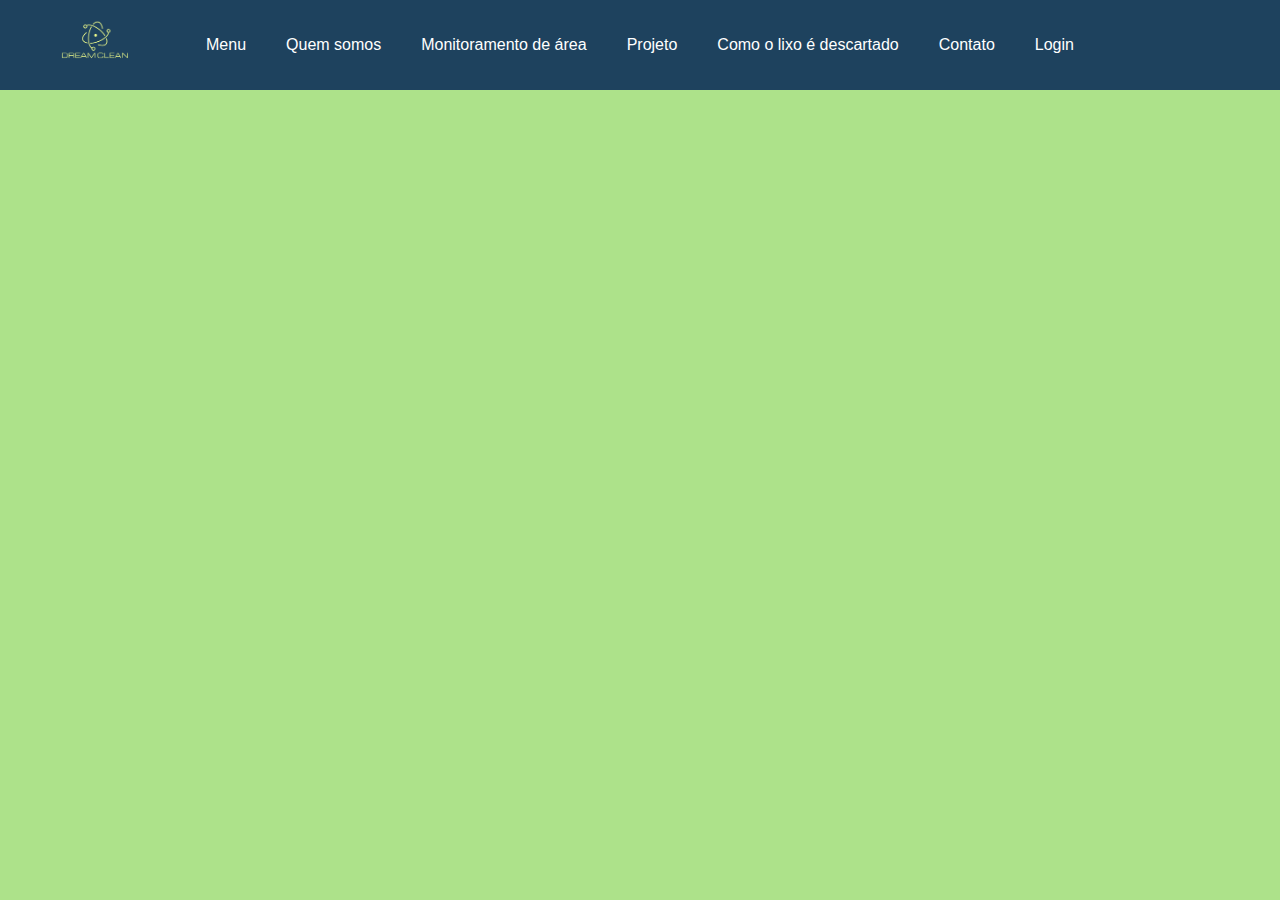
<file: index.html>
<!DOCTYPE html>
<html lang="en">
<head>
    <meta charset="UTF-8">
    <meta http-equiv="X-UA-Compatible" content="IE=edge">
    <meta name="viewport" content="width=device-width, initial-scale=1.0">
    <link rel="stylesheet" href="./CSS/style.css">
    <link rel="stylesheet" href="./CSS/main.css">
    <link rel="icon" type="image/png" href="./img/environment-icon.png">
    <title>Dream Clean</title>
</head>
<body>
    <!--Menu-->
    <div id="menu" class="menu">
       <ul id="itens">
        <li><a href="./index.html">Menu</a></li><!--Menu-->
        <li><a href="./secoes/qmsomos.html">Quem somos</a></li> <!--Apresentação da solução e do problema-->
        <li><a href="./secoes/monitoramento.html">Monitoramento de área</a></li> <!--Monitoramento-->
        <li><a href="./secoes/produto.html">Projeto</a></li> <!--Nosso produto-->
        <li><a href="./secoes/lixo.html">Como o lixo é descartado</a></li> <!--Complemento de como atuamos-->
        <li><a href="./secoes/contato.html">Contato</a></li><!--Contato-->
        <li><a href="./secoes/form.html">Login</a></li><!--área para se cadastrar em nosso site-->
       </ul>
    </div>
    <!--Inicio do site-->
    <center>
    <div class="containerMain">
        <img src="./img/logo.png" alt="logo">
        <h1 class="dDiv">Venha conhecer a Dream Clean</h1>
        <p class="dDiv">O futuro te espera!</p>
      </div>
      
    </center>
</body>
</html>
</file>
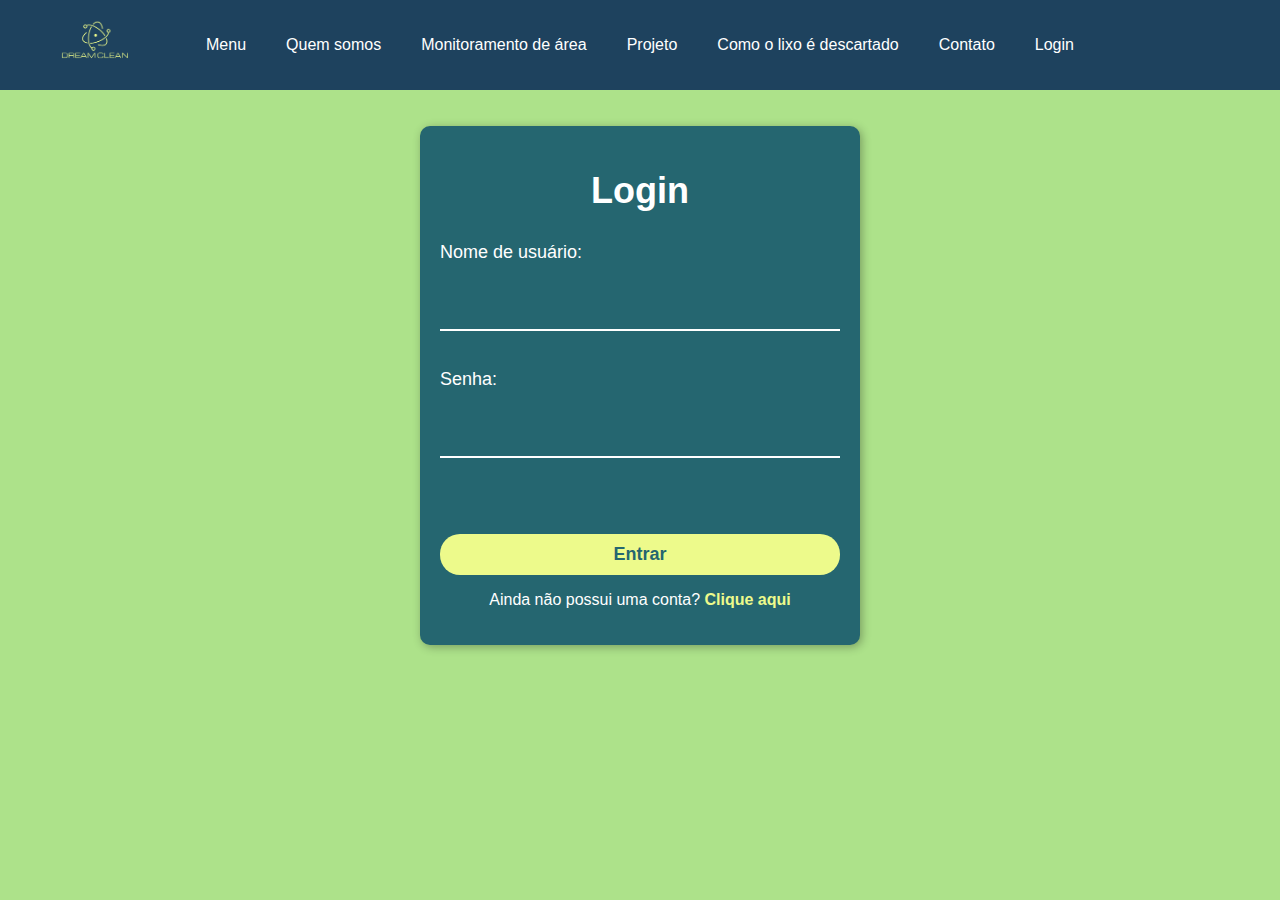
<file: secoes/form.html>
<!DOCTYPE html>
<html lang="en">
<head>
    <meta charset="UTF-8">
    <meta http-equiv="X-UA-Compatible" content="IE=edge">
    <meta name="viewport" content="width=device-width, initial-scale=1.0">
    <link rel="stylesheet" href="../CSS/style.css">
    <link rel="stylesheet" href="../CSS/form1.css">
    <link rel="icon" type="image/png" href="../img/environment-icon.png">
    <title>Dream Clean</title>
</head>
<body>
    <!--Menu-->
    <div id="menu" class="menu">
       <ul id="itens">
        <li><a href="../index.html">Menu</a></li><!--Menu-->
        <li><a href="./qmsomos.html">Quem somos</a></li> <!--Apresentação da solução e do problema-->
        <li><a href="./monitoramento.html">Monitoramento de área</a></li> <!--Monitoramento-->
        <li><a href="./produto.html">Projeto</a></li> <!--Nosso produto-->
        <li><a href="./lixo.html">Como o lixo é descartado</a></li> <!--Complemento de como atuamos-->
        <li><a href="./contato.html">Contato</a></li><!--Contato-->
        <li><a href="./form.html">Login</a></li><!--área para se cadastrar em nosso site-->
       </ul>
    </div>
    <!--Inicio do site-->
    <br>
    <br>
    <div id="formLogin" class="formLogin">
    <h1>Login</h1>
    <form>
		<label for="usuario">Nome de usuário:</label><br>
		<input type="text" id="usuario" name="usuario" required><br>
		<label for="senha">Senha:</label><br>
		<input type="password" id="senha" name="senha" required><br><br>
		<input type="submit" id="entrar" value="Entrar" onclick="validarForm()">
	</form>
    <p>Ainda não possui uma conta? <a href="./form2.html" id="cliAq">Clique aqui</a></p>
</div>
    <script src="../JS/validacaoForm1.js"></script>
</body>
</html>
</file>
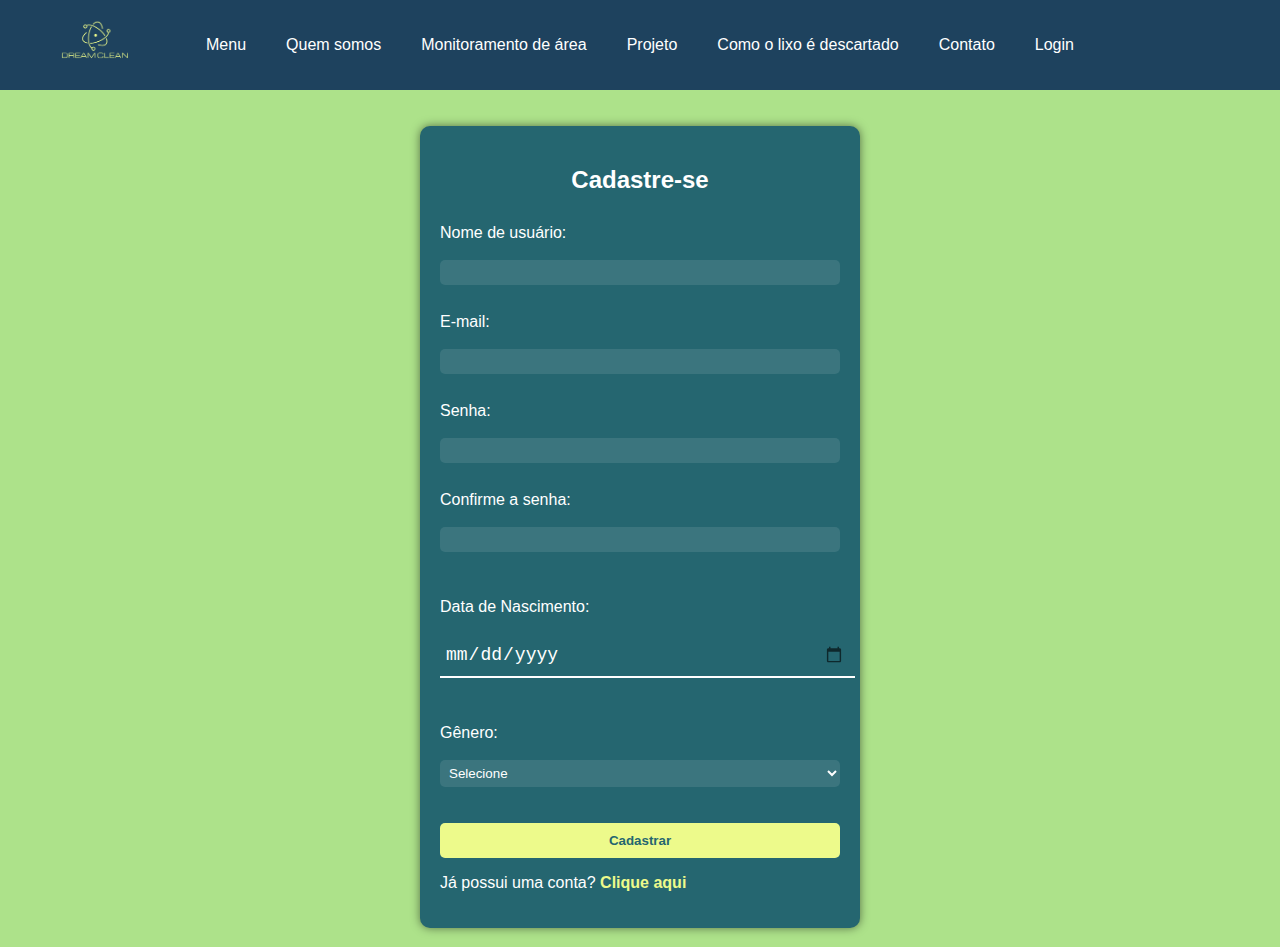
<file: secoes/form2.html>
<!DOCTYPE html>
<html lang="en">
<head>
    <meta charset="UTF-8">
    <meta http-equiv="X-UA-Compatible" content="IE=edge">
    <meta name="viewport" content="width=device-width, initial-scale=1.0">
    <link rel="stylesheet" href="../CSS/style.css">
    <link rel="stylesheet" href="../CSS/form.css">
    <link rel="icon" type="image/png" href="../img/environment-icon.png">
    <title>Dream Clean</title>
</head>
<body>
    <!--Menu-->
    <div id="menu" class="menu">
       <ul id="itens">
        <li><a href="../index.html">Menu</a></li><!--Menu-->
        <li><a href="./qmsomos.html">Quem somos</a></li> <!--Apresentação da solução e do problema-->
        <li><a href="./monitoramento.html">Monitoramento de área</a></li> <!--Monitoramento-->
        <li><a href="./produto.html">Projeto</a></li> <!--Nosso produto-->
        <li><a href="./lixo.html">Como o lixo é descartado</a></li> <!--Complemento de como atuamos-->
        <li><a href="./contato.html">Contato</a></li><!--Contato-->
        <li><a href="./form.html">Login</a></li><!--área para se cadastrar em nosso site-->
       </ul>
    </div>
    <!--Inicio do site-->
    <br>
    <br>
    <div id="cadastro" class="cadastro">
    <h2>Cadastre-se</h2>
	<form id="formCadast" class="formCadast" onsubmit="validarForm2()">
		<label for="username">Nome de usuário:</label><br>
		<input type="text" id="username" name="username"><br>
		<label for="email">E-mail:</label><br>
		<input type="email" id="email" name="email"><br>
		<label for="password">Senha:</label><br>
		<input type="password" id="password" name="password"><br>
		<label for="confirm-password">Confirme a senha:</label><br>
		<input type="password" id="confirm-password" name="confirm-password"><br><br>
		<label for="dob">Data de Nascimento:</label><br>
		<input type="date" id="dob" name="dob"><br><br>
		<label for="gender">Gênero:</label><br>
		<select id="gender" name="gender">
			<option value="">Selecione</option>
			<option value="male">Masculino</option>
			<option value="female">Feminino</option>
			<option value="other">Outro</option>
		</select><br><br>
		<input type="submit" value="Cadastrar">
	</form>
    <p>Já possui uma conta? <a href="./form.html" class="cliAq" id="cliAq">Clique aqui</a></p>
</div>
<script src="../JS/validacaoForm2.js"></script>
</body>
</html>
</file>
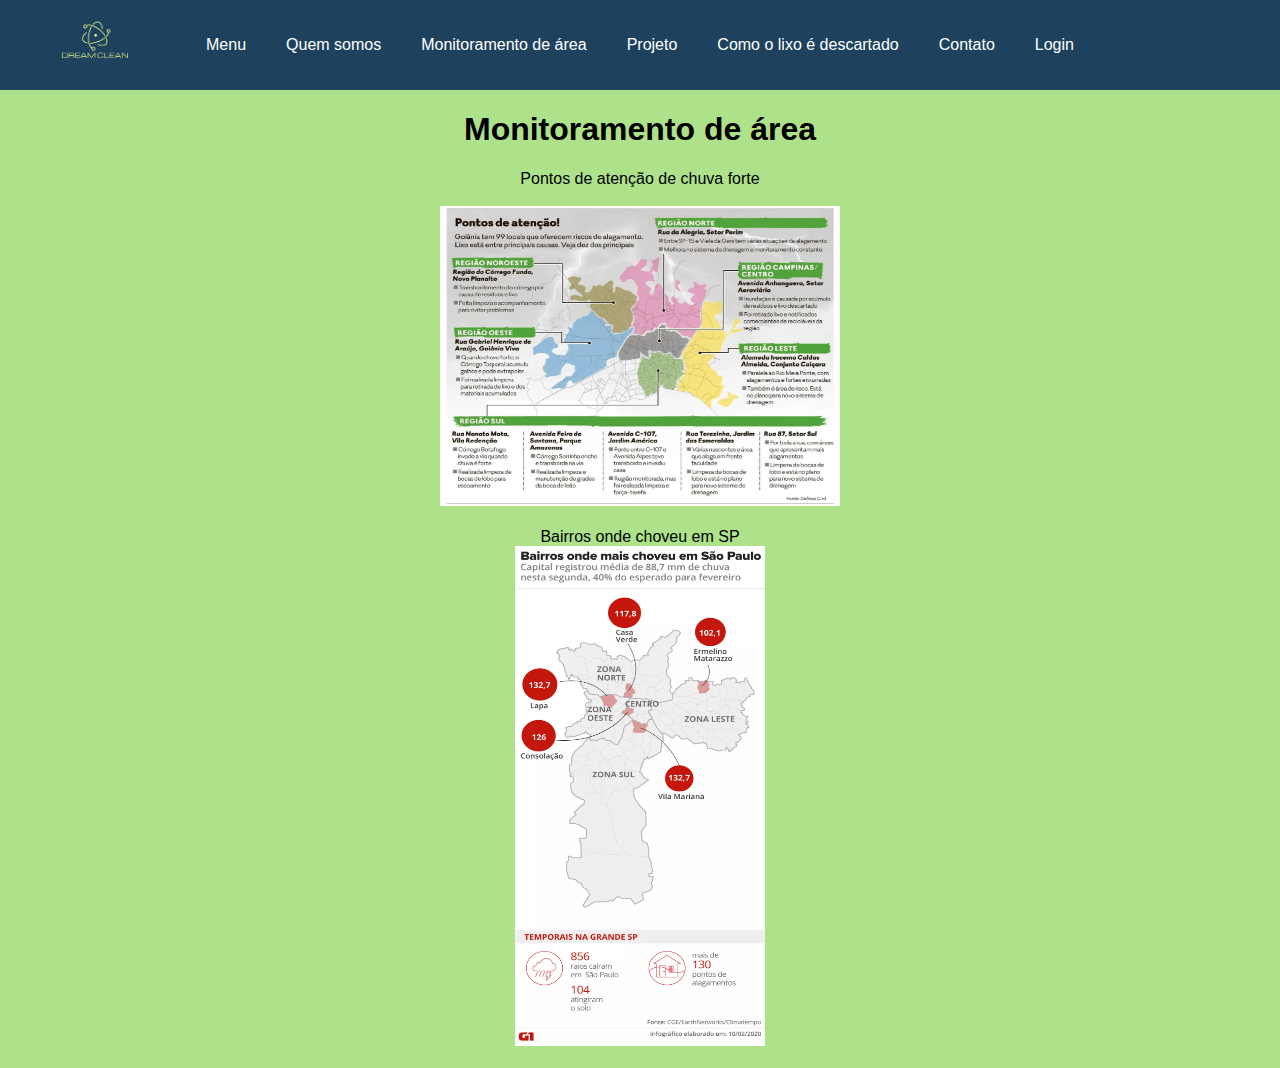
<file: secoes/monitoramento.html>
<!DOCTYPE html>
<html lang="en">
<head>
    <meta charset="UTF-8">
    <meta http-equiv="X-UA-Compatible" content="IE=edge">
    <meta name="viewport" content="width=device-width, initial-scale=1.0">
    <link rel="stylesheet" href="../CSS/style.css">
    <link rel="icon" type="image/png" href="../img/environment-icon.png">
    <title>Dream Clean</title>
</head>
<body>
    <!--Menu-->
    <div id="menu" class="menu">
       <ul id="itens">
        <li><a href="../index.html">Menu</a></li><!--Menu-->
        <li><a href="./qmsomos.html">Quem somos</a></li> <!--Apresentação da solução e do problema-->
        <li><a href="./monitoramento.html">Monitoramento de área</a></li> <!--Monitoramento-->
        <li><a href="./produto.html">Projeto</a></li> <!--Nosso produto-->
        <li><a href="./lixo.html">Como o lixo é descartado</a></li> <!--Complemento de como atuamos-->
        <li><a href="./contato.html">Contato</a></li><!--Contato-->
        <li><a href="./form.html">Login</a></li><!--área para se cadastrar em nosso site-->
       </ul>
    </div>
    <!--Inicio do site-->
    <center>
    <h1>Monitoramento de área</h1>
    <legend>Pontos de atenção de chuva forte</legend>
    <br>
    <img src="../img/mapa1.png" height="300px" width="400px">
</center>
    <br>
    <center>
    <legend>Bairros onde choveu em SP</legend>
    <img src="../img/mapa2.png" alt="" height="500px" width="250">
</center>
</body>
</html>
</file>
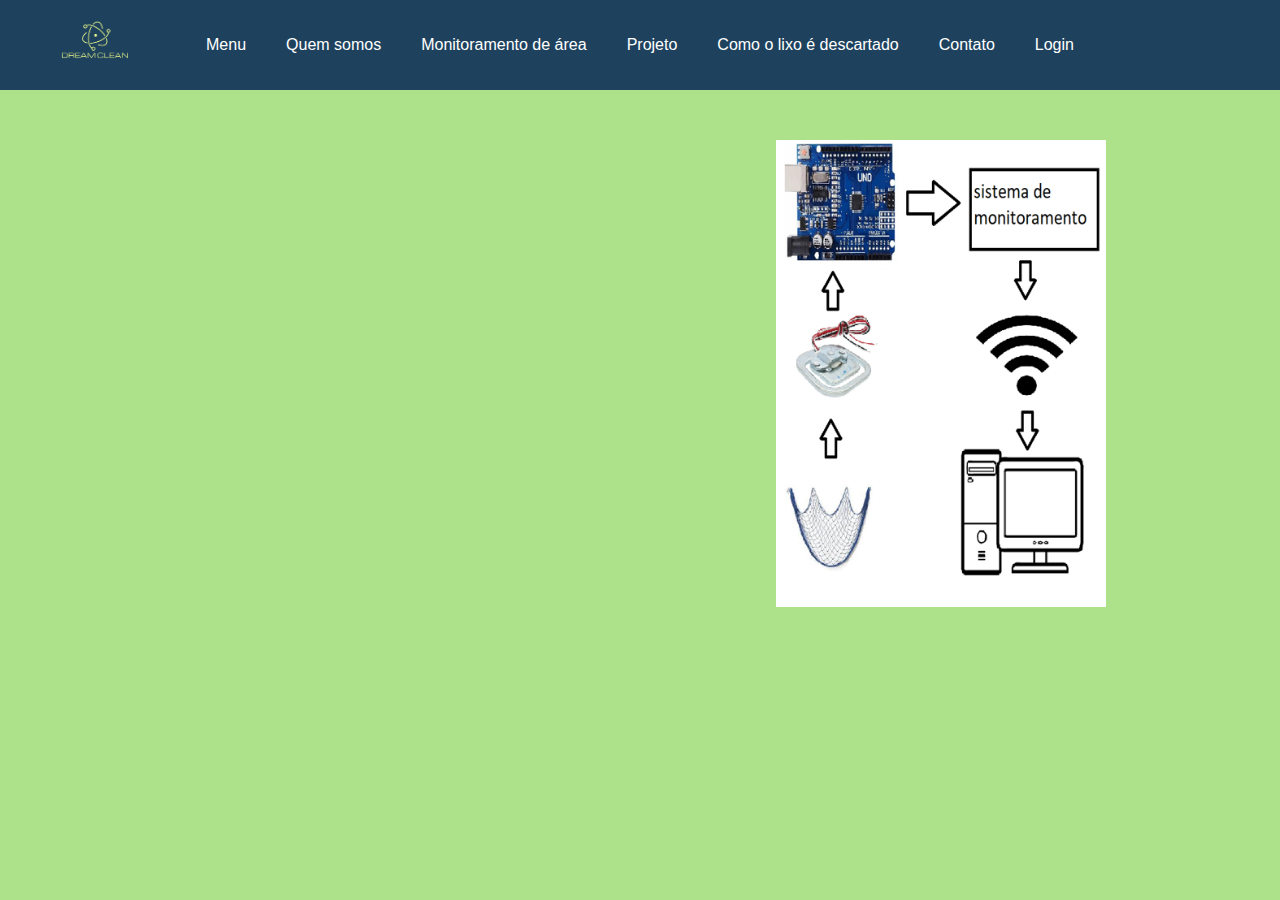
<file: secoes/produto.html>
<!DOCTYPE html>
<html lang="en">
<head>
    <meta charset="UTF-8">
    <meta http-equiv="X-UA-Compatible" content="IE=edge">
    <meta name="viewport" content="width=device-width, initial-scale=1.0">
    <link rel="stylesheet" href="../CSS/style.css">
    <link rel="stylesheet" href="../CSS/main.css">
    <link rel="icon" type="image/png" href="../img/environment-icon.png">
    <title>Dream Clean</title>
</head>
<body>
    <!--Menu-->
    <div id="menu" class="menu">
       <ul id="itens">
        <li><a href="../index.html">Menu</a></li><!--Menu-->
        <li><a href="./qmsomos.html">Quem somos</a></li> <!--Apresentação da solução e do problema-->
        <li><a href="./monitoramento.html">Monitoramento de área</a></li> <!--Monitoramento-->
        <li><a href="./produto.html">Projeto</a></li> <!--Nosso produto-->
        <li><a href="./lixo.html">Como o lixo é descartado</a></li> <!--Complemento de como atuamos-->
        <li><a href="./contato.html">Contato</a></li><!--Contato-->
        <li><a href="./form.html">Login</a></li><!--área para se cadastrar em nosso site-->
       </ul>
    </div>
    <!--Inicio do site-->
    <center>
        <div class="container">
            <h2>O projeto</h2><br>
            <p class="txtPadr">Será um dispositivo que pode ser acoplado de forma simples em 
                qualquer entrada que leva até as galerias pluviais, que usando uma rede irá 
                coletar o lixo que escorre até elas e mede o peso, assim avisando o usuário 
                quando será necessário esvaziar a “lixeira”, já que prezamos pela 
                sustentabilidade a rede é reutilizável além de que caso fique danificada
                 pode facilmente ser costurada, e em último caso facilmente substituível,
                  prezando pela viabilidade e facilidade do usuário. Além de com um aplicativo 
                  que irá ficar sincronizado com o endereço e o produto, pode enviar todos os 
                  dados coletados como em quais períodos certo lugar recebe mais lixo e quais 
                  entradas costumam encher com mais facilidade assim podendo propor futuras 
                  soluções mais avançadas.
            </p> 

        </div>
        <img class="projeto" src="../img/projeto.png"/>
    </center>
    
</body>
</html>
</file>
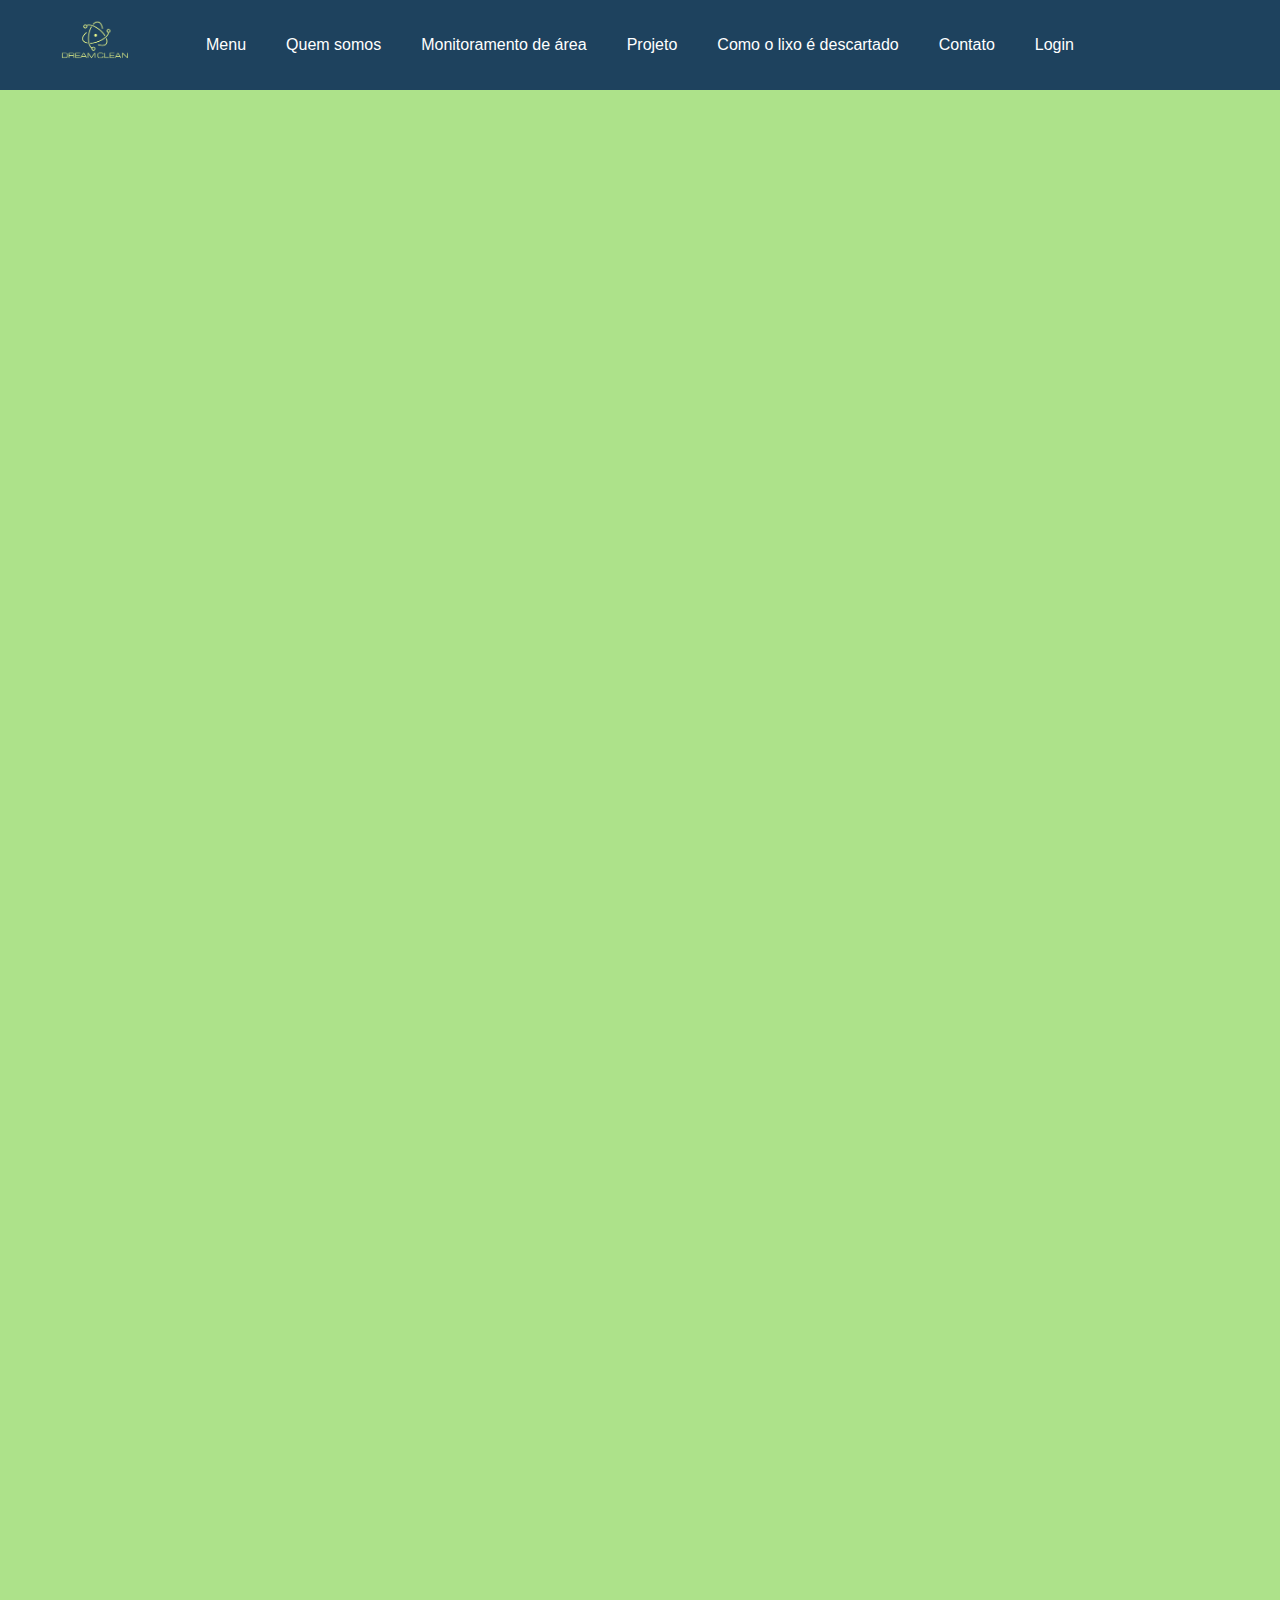
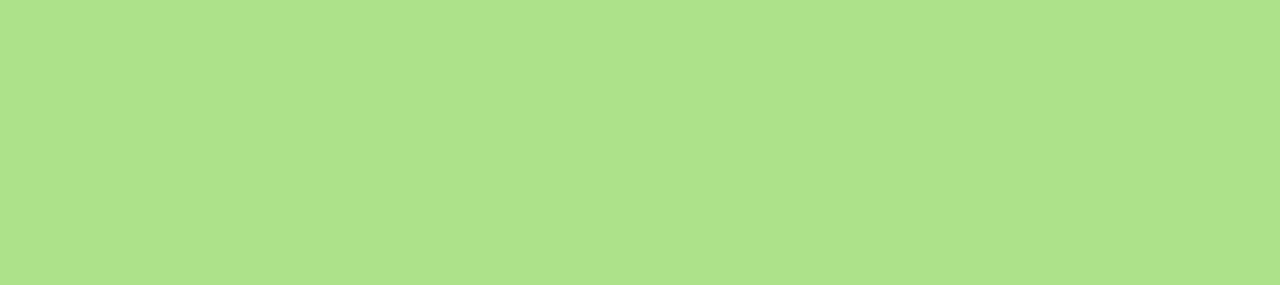
<file: secoes/qmsomos.html>
<!DOCTYPE html>
<html lang="en">
<head>
    <meta charset="UTF-8">
    <meta http-equiv="X-UA-Compatible" content="IE=edge">
    <meta name="viewport" content="width=device-width, initial-scale=1.0">
    <link rel="stylesheet" href="../CSS/style.css">
    <link rel="stylesheet" href="../CSS/main.css">
    <link rel="icon" type="image/png" href="../img/environment-icon.png">
    <title>Dream Clean</title>
</head>
<body>
    <!--Menu-->
    <div id="menu" class="menu">
       <ul id="itens">
        <li><a href="../index.html">Menu</a></li><!--Menu-->
        <li><a href="./qmsomos.html">Quem somos</a></li> <!--Apresentação da solução e do problema-->
        <li><a href="./monitoramento.html">Monitoramento de área</a></li> <!--Monitoramento-->
        <li><a href="./produto.html">Projeto</a></li> <!--Nosso produto-->
        <li><a href="./lixo.html">Como o lixo é descartado</a></li> <!--Complemento de como atuamos-->
        <li><a href="./contato.html">Contato</a></li><!--Contato-->
        <li><a href="./form.html">Login</a></li><!--área para se cadastrar em nosso site-->
       </ul>
    </div>
    <!--Inicio do site-->
    <h1>Quem Somos</h1>
    <center>
        <div class="container">
            <h2>Quem somos?</h2><br>
            <p class="txtPadr">Somos a empresa <txt class="dC">Dream Clean</txt>, nosso foco é manter a cidade mais limpa
            fornecendo sistemas de bueiros inteligentes com o foco de diminuir 
                as enchentes nas grandes metropoles, tornando as cidades mais limpas e fornecendo uma vida
                melhor e mais saudável para todos.</p>
                <img src="../img/logo.png" alt="logo"> 

        </div>
          
        <div class="container2">
            <h2>Um problema pouco visto:</h2><br>
            <p class="txtPadr2">Após a apresentação da IBM sobre cidades inteligentes e a sua 
                proposta de desafio nós da Dream Clean vimos uma grande relevância na área 
                de desenvolvimento sustentável e meio ambiente, para grandes cidades, também 
                foi solicitado que monitoremos níveis de poluição. Estes dois tópicos no nosso 
                ponto de vista são de suma importância para o desenvolvimento de cidades 
                inteligentes, e ambos estão muito ligados um ao outro. 
                O tema de cidades inteligentes e monitoramento nos foi entregue de um jeito bem 
                amplo, propositalmente para deixar a nossa criatividade livre para entregar 
                soluções originais, com isso dito nós chegamos à conclusão que em bora muitas 
                pessoas e grandes empresas foquem no descarte de lixo adequado poucas levam em 
                conta o descarte de lixo no chão das ruas, o que traz consequências gravíssimas, 
                tanto que durante nossas pesquisas pouquíssimos dados foram encontrados sobre 
                este tópico. Como por exemplo parte do artigo do blog “BRKambiental.com.br” que 
                tem um foco no descarte de lixo nos rios e cita a parte de entupimento das 
                galerias pluviais, que é a parte que no momento nós achamos importante ser 
                administrada. “Muitas vezes não nos damos conta de que estamos poluindo os
                 rios com algumas ações que parecem inofensivas. Sabe aquela garrafa plástica 
                 ou latinha de refrigerante jogada na rua? Ela pode chegar ao rio da sua cidade.</p>
        </div>

        <div class="container3">
            <br>
            <br>
            <br>
            <p class="txtPadr">Quando chove, esses resíduos são transportados até as galerias 
                pluviais, responsáveis por levar a água da chuva até os rios, córregos e demais
                 cursos de água. É assim que ocorre a poluição deles. Além disso, o lixo pode 
                 entupir as galerias pluviais, acarretando grandes problemas de saneamento, infraestrutura, enchentes e saúde pública. Ao alcançar os rios, esses resíduos causam ainda mais transtornos.
                O descarte inadequado de resíduos leva à formação de ilhas de lixo nos rios, 
                prejudicando a sobrevivência da fauna e flora de diversas regiões. Os efeitos 
                podem ser sentidos por muito tempo, visto que alguns materiais, como o plástico, demoram centenas de anos para se decompor.
                Outro problema causado pelo descarte inadequado é a proliferação de insetos 
                vetores de doenças, como o Aedes aegypti, que causa a dengue, a Zica e a 
                Chikungunya. Isso ocorre devido ao acúmulo de água parada no lixo, formando 
                o criadouro ideal para esse mosquito.
                Além disso, muitos dos nossos rios deságuam no oceano e, assim, levam resíduos 
                para as praias, tornando-as impróprias para o banho e desequilibrando o 
                ecossistema. Alguns animais confundem os resíduos plásticos com comida e têm 
                graves consequências, chegando muitas vezes ao óbito — a contaminação de plástico 
                nos oceanos mata, anualmente, 100 mil animais marinhos. “
                </p>

        </div>


        <div class="container4">
            <br>
            <br>
            <br>
            <p class="txtPadr">E também uma matéria do Movimento “Lixo cidadão“ que tem seu foco 
                no descarte de lixo devido, tem pouquíssimos dados sobre a quantidade de lixo que
                 é descartada indevidamente e que cai nas galerias pluviais, “A água da chuva não
                  tem espaço para transitar e as tubulações ficam entupidas de resíduos, transbordam e causam alagamentos.
                O que comprova grande quantidade de lixo que ainda se joga na rua é a frequência
                 com que funcionários da Prefeitura fazem a desobstrução. O processo é diário. 
                 Por exemplo, a região da Sé possui 45 mil bocas de lobo das quais são retiradas
                  em torno de 82 toneladas de lixo, mensalmente. Nos bueiros deveriam ser 
                  encontrados apenas materiais naturais, como folhas, raízes e terra, mas o
                   mais comum é encontrar plásticos, sacolas, garrafas, embalagens de leite 
                   e outros materiais. Se a população destinasse corretamente o lixo e não 
                   jogasse nas ruas, o trabalho de limpeza em poços de visita poderia diminuir 
                   em 35%.”  eles não têm dados precisos, como quais regiões tem um maior foco 
                   de descarte indevido e qual tipo de lixo foi “pior” descartado.                 
                </p>

        </div>

        <center>
            <div class="containerMain2">
                <h2>Como pretendemos solucionar esse problema?</h2><br>
            <p class="txtPadr">O nosso produto é algo que pretende unir os dois pedidos da IBM, 
                fornecendo lucro e uma ampla base de dados nesse assunto. Nós planejamos
                 construir um dispositivo que pode ser acoplado facilmente a qualquer entrada
                  que leva até as galerias pluviais, que usando uma rede irá coletar o lixo que 
                  escorre até elas e mede o peso, assim avisando o usuário quando será necessário
                   esvaziar a “lixeira”, já que prezamos pela sustentabilidade a rede é 
                   reutilizável além de que caso fique danificada pode facilmente ser costurada, 
                   e em último caso facilmente substituível, prezando pela viabilidade e 
                   facilidade do usuário. Além de com um aplicativo que irá ficar sincronizado 
                   com o endereço e o produto, pode enviar todos os dados coletados como em quais 
                   períodos certo lugar recebe mais lixo e quais entradas costumam encher com 
                   mais facilidade assim podendo propor futuras soluções mais avançadas.</p>

              </div>
              
            </center>

        </center>
</body>
</html>
</file>
<file: CSS/style.css>
body {
    background-color: #ADE28A;
    font-family: sans-serif, Roboto;
    padding: 10px;
}

.menu {
   background-color: #1E425E;
   position: fixed;
   top: 0;
   left: 0;
   width: 100%;
   height: 90px;
   background-image: url('../img/logo.png');
   background-repeat: no-repeat;
   background-size: 110px;
   background-position: left 40px center;
   
}

ul {
  list-style: none;
  display: flex;
  align-items: center;
  height: 100%;
  margin: 0;
  padding: 0;
  text-decoration: none;
}

body {
  margin-top: 80px;
}

ul {
    list-style: none;
    display: flex;
    align-items: center;
    height: 100%;
    margin: 0px;
    justify-content: center;
    text-decoration: none;
}

li {
    margin-right: 20px;
    margin-left: 20px;
    text-decoration: none;
}

a {
    color: #FFF;
    cursor: pointer;
    position: center;
    text-decoration: none;
}

#cliAq{
  color: #EDFA8B;
  font-weight: bold;
  text-decoration: none;
}
</file>
<file: CSS/main.css>
.containerMain {
	position: absolute;
	top: 50%;
	left: 50%;
	transform: translate(-50%, -50%);
	z-index: -1;
	border-radius: 20px;
	overflow: hidden;
	opacity: 0;
	animation: fadeIn 2s ease-in-out forwards;
	width: 80%;
	height: 80%;
}
.containerMain img {
	display: block;
	margin: auto;
	max-width: 100%;
	max-height: 100%;
}
@keyframes fadeIn {
	from {
	opacity: 0;
	} to {
	opacity: 1;
    animation-duration: 0.1s;
    }
}

.containerMain{   
    width: 600px;
    height: 400px;
    background-color: #256670;
    border-radius: 20px;
    margin-top: 20px;
}

.container {
	position: absolute;
	top: 50%;
	left: 25%;
	transform: translate(-50%, -50%);
	z-index: -1;
	border-radius: 20px;
	overflow: hidden;
	opacity: 0;
	animation: fadeIn 2s ease-in-out forwards;
	width: 80%;
	height: 80%;
}
.container img {
	display: block;
	margin: auto;
	max-width: 100%;
	max-height: 100%;
}
@keyframes fadeIn {
	from {
	opacity: 0;
	} to {
	opacity: 1;
    animation-duration: 0.1s;
    }
}

.container{   
    width: 600px;
    height: 400px;
    background-color: #256670;
    border-radius: 20px;
    margin-top: 20px;
}

h1 {
  display: inline-block;
  font-size: 30px;
  font-weight: bold;
  color: #ADE28A;
  position: 1;
  margin-top: -50px
}
p {
  display: inline-block;
  font-size: 18px;
  font-weight: bold;
  color: #ADE28A;
}

img {
  display: inline-block;
  width: 300px;
  height: 300px;
  border-radius: 50%;
  margin-right: 20px;
  position: under;
}

a{
    position: top;
}

.txtPadr{
  margin-top: -30px;
  display: inline-block;
  color:#FFF;
  font-size: 16px;
}

.txtPadr2{
  margin-left: 10px;
  margin-top: -30px;
  display: inline-block;
  color:#FFF;
  font-size: 15px;
}

.txtPadr3{
	margin-top: -30px;
	display: inline-block;
	color:#FFF;
	font-size: 22px;
  }

h2{
  font-size: 32px;
  color:#ADE28A;
}

.dC{
  display: inline-block;
  color:#ADE28A;
  font-size: 16px;
}

.container2 {
	position: absolute;
	top: 50%;
	left: 75%;
	transform: translate(-50%, -50%);
	z-index: -1;
	border-radius: 20px;
	overflow: hidden;
	opacity: 0;
	animation: fadeIn 2s ease-in-out forwards;
	width: 80%;
	height: 90px;
}
.container2 img {
	display: block;
	margin: auto;
	max-width: 100%;
	max-height: 100%;
}
@keyframes fadeIn {
	from {
	opacity: 0;
	} to {
	opacity: 1;
    animation-duration: 0.1s;
    }
}

.container2{   
    width: 600px;
    height: 400px;
    background-color: #256670;
    border-radius: 20px;
    margin-top: 20px;
}

.container3 {
	position: absolute;
	top: 117%;
	left: 25%;
	transform: translate(-50%, -50%);
	z-index: -1;
	border-radius: 20px;
	overflow: hidden;
	opacity: 0;
	animation: fadeIn 2s ease-in-out forwards;
	width: 80%;
	height: 80%;
}
.container3 img {
	display: block;
	margin: auto;
	max-width: 100%;
	max-height: 100%;
}
@keyframes fadeIn {
	from {
	opacity: 0;
	} to {
	opacity: 1;
    animation-duration: 0.1s;
    }
}

.container3 {   
    width: 600px;
    height: 400px;
    background-color: #256670;
    border-radius: 20px;
    margin-top: 20px;
}


.container4 {
	position: absolute;
	top: 117%;
	left: 75%;
	transform: translate(-50%, -50%);
	z-index: -1;
	border-radius: 20px;
	overflow: hidden;
	opacity: 0;
	animation: fadeIn 2s ease-in-out forwards;
	width: 80%;
	height: 80%;
}
.container4 img {
	display: block;
	margin: auto;
	max-width: 100%;
	max-height: 100%;
}
@keyframes fadeIn {
	from {
	opacity: 0;
	} to {
	opacity: 1;
    animation-duration: 0.1s;
    }
}

.container4 {   
    width: 600px;
    height: 400px;
    background-color: #256670;
    border-radius: 20px;
    margin-top: 20px;
}

.containerMain2 {
	position: absolute;
	top: 185%;
	left: 50%;
	transform: translate(-50%, -50%);
	z-index: -1;
	border-radius: 20px;
	overflow: hidden;
	opacity: 0;
	animation: fadeIn 2s ease-in-out forwards;
	width: 80%;
	height: 80%;
}
.containerMain2 img {
	display: block;
	margin: auto;
	max-width: 100%;
	max-height: 100%;
}
@keyframes fadeIn {
	from {
	opacity: 0;
	} to {
	opacity: 1;
    animation-duration: 0.1s;
    }
}

.containerMain2{   
    width: 600px;
    height: 400px;
    background-color: #256670;
    border-radius: 20px;
    margin-top: 20px;
}

.projeto{
  width: 330px;
  height: 50%;
  margin-top: 4%;
	margin-left: 50%;
  border-radius: 0%;
  animation: fadeIn 2s ease-in-out forwards;
}
</file>
<file: CSS/form1.css>
.formLogin {
  background-color: #256670;
  border-radius: 10px;
  box-shadow: 2px 2px 10px rgba(0, 0, 0, 0.3);
  color: #fff;
  padding: 20px;
  width: 400px;
  margin: 0 auto;
  position: under;
  top: 50px;
}

.formLogin h1 {
  font-size: 36px;
  margin-bottom: 30px;
  text-align: center;
}

.formLogin form {
  display: flex;
  flex-direction: column;
}

.formLogin label {
  font-size: 18px;
  margin-bottom: 10px;
}

.formLogin input[type="text"],
.formLogin input[type="password"] {
  background-color: transparent;
  border: none;
  border-bottom: 2px solid #fff;
  color: #fff;
  font-size: 16px;
  margin-bottom: 20px;
  padding: 10px;
  transition: all 0.3s ease-in-out;
}

.formLogin input[type="text"]:focus,
.formLogin input[type="password"]:focus {
  border-bottom: 2px solid #EDFA8B;
  outline: none;
}

.formLogin input[type="submit"] {
  background-color: #EDFA8B;
  border: none;
  border-radius: 20px;
  color: #256670;
  cursor: pointer;
  font-size: 18px;
  font-weight: bold;
  margin-top: 20px;
  padding: 10px;
  transition: all 0.3s ease-in-out;
}

.formLogin input[type="submit"]:hover {
  background-color: #fff;
  color: #256670;
}

.formLogin p {
  font-size: 16px;
  text-align: center;
}

.formLogin #cliAq {
  color: #EDFA8B;
  font-weight: bold;
  text-decoration: none;
}
</file>
<file: CSS/form.css>
/* estilo da div */
#cadastro {
  background-color: #256670;
  padding: 20px;
  border-radius: 10px;
  box-shadow: 0 0 10px rgba(0, 0, 0, 0.5);
  margin: auto;
  width: 400px;
  height: fit-content;
}

.cadastro {
  background-color: #1a4551;
  padding: 20px;
  border-radius: 10px;
  box-shadow: 0 0 10px rgba(0, 0, 0, 0.5);
  margin: auto;
  width: 400px;
  color: white;
}

h1,
h2 {
  text-align: center;
}

form {
  display: flex;
  flex-direction: column;
}

label {
  margin-top: 10px;
}

input[type="text"],
input[type="email"],
input[type="password"],
select {
  padding: 5px;
  border-radius: 5px;
  border: none;
  background-color: rgba(255, 255, 255, 0.1);
  color: white;
}

input[type="submit"] {
  background-color: #edfa8b;
  padding: 10px 20px;
  border-radius: 5px;
  border: none;
  color: #256670;
  font-weight: bold;
  cursor: pointer;
  transition: all 0.3s ease-in-out;
}

/* animação no hover */
input[type="submit"]:hover {
  background-color: #FFF;
  color: #266670;
}

input[type="text"]:focus,
input[type="email"]:focus,
input[type="password"]:focus,
select:focus {
  background-color: rgba(255, 255, 255, 0.3);
  outline: none;
}

input[type="text"]:hover,
input[type="email"]:hover,
input[type="password"]:hover,
select:hover {
  background-color: rgba(255, 255, 255, 0.2);
}

input[type="date"]::-webkit-inner-spin-button {
  -webkit-appearance: none;
  display: none;
}

input[type="date"]::-webkit-calendar-picker-indicator {
  opacity: 0.6;
  cursor: pointer;
}

.cliAq:hover {
  color: #edfa8b;
}

.container {
  background-color: #256670;
  border-radius: 20px;
  width: 400px;
  margin: 0 auto;
  padding: 20px;
}

.form {
  display: flex;
  flex-direction: column;
}

.input-container {
  position: relative;
  margin-bottom: 30px;
}

.input-container input {
  font-size: 18px;
  padding: 10px 10px 10px 5px;
  display: block;
  width: 100%;
  border: none;
  border-bottom: 2px solid #fff;
  background-color: transparent;
  color: #fff;
}

.input-container input:focus {
  outline: none;
}

.input-container .label {
  position: absolute;
  top: 10px;
  left: 5px;
  color: rgba(255, 255, 255, 0.5);
  transition: all 0.2s ease-in-out;
}

.input-container input:focus + .label,
.input-container input:valid + .label {
  top: -20px;
  font-size: 14px;
  color: #fff;
}

.input-container .bar {
  position: absolute;
  left: 0;
  bottom: 0;
  height: 2px;
  width: 100%;
  background-color: #EDFA8B;
  transform: scaleX(0);
  transition: all 0.2s ease-in-out;
}

.input-container input:focus ~ .bar,
.input-container input:valid ~ .bar {
  transform: scaleX(1);
}

#gender option {
  color: black;
}

#dob {
  font-size: 18px;
  padding: 10px 10px 10px 5px;
  display: block;
  width: 100%;
  border: none;
  border-bottom: 2px solid #fff;
  background-color: transparent;
  color: #fff;
}

#dob:focus {
  outline: none;
}

#dob::-webkit-calendar-picker-indicator {
  color: #fff;
}

#dob::-webkit-inner-spin-button {
  -webkit-appearance: none;
}

#dob::-webkit-clear-button {
  display: none;
}
</file>
